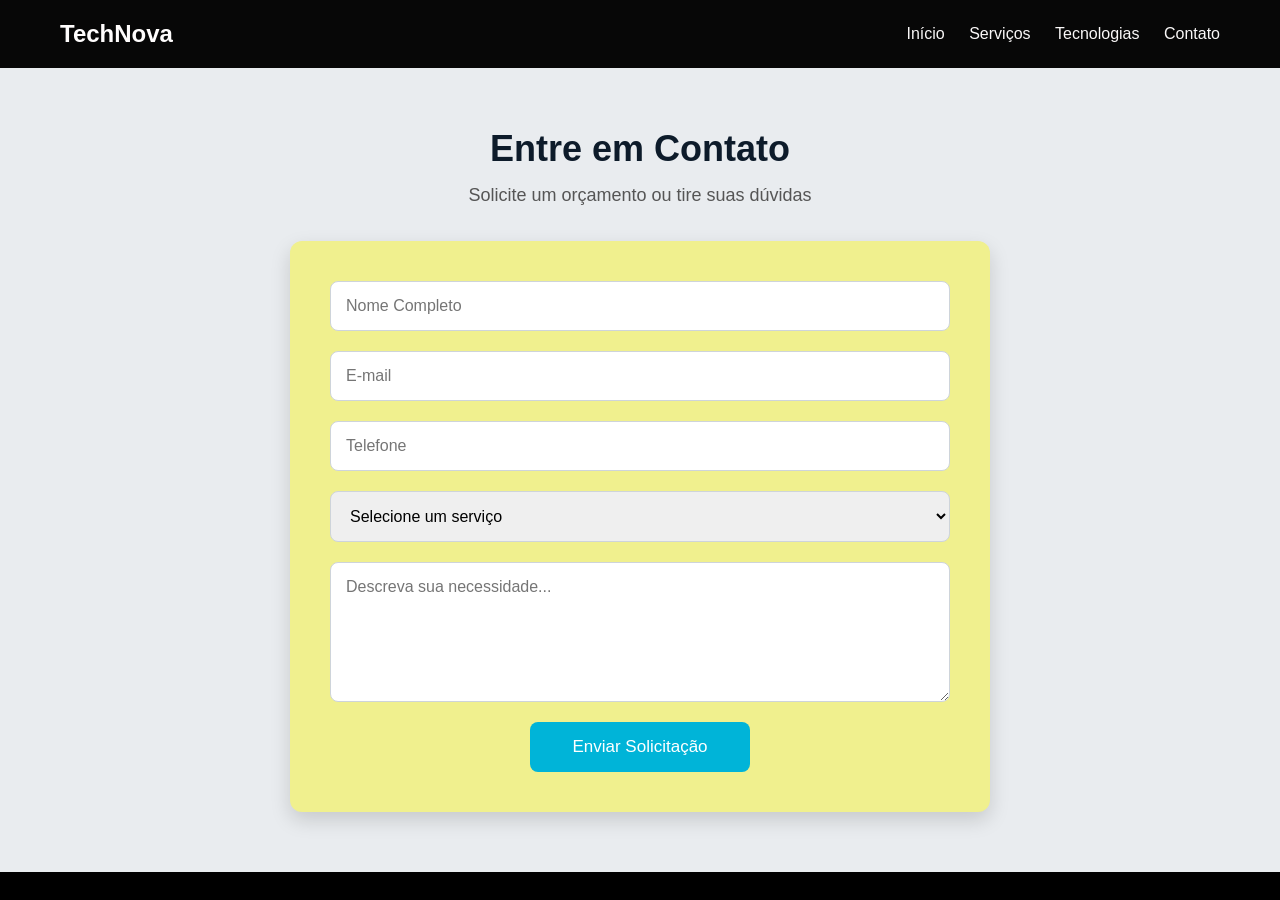
<file: form.html>
<!DOCTYPE html>
<html lang="pt-br">
<head>
    <meta charset="UTF-8">
    <meta name="viewport" content="width=device-width, initial-scale=1.0">
    <title>Entre em contato!</title>
    <link rel="stylesheet" href="form.css">
    <link rel="stylesheet" href="style.css">
</head>
<body>

    <header>
        <h2>TechNova</h2>
        <nav>
            <a href="index.html">Início</a>
            <a href="servicos.html">Serviços</a>
            <a href="tecnologias.html">Tecnologias</a>
            <a href="form.html">Contato</a>

        </nav>
    </header>

    <section class="contato">
    
        <h2>Entre em Contato</h2>
    
        <p>Solicite um orçamento ou tire suas dúvidas</p>
      
    <form>

        <input type="text" placeholder="Nome Completo" required>
            
        <input type="email" placeholder="E-mail" required>

        <input type="tel" placeholder="Telefone">
        <select required>
            <option value="">Selecione um serviço</option>
            <option value="">Desenvolvimento Web</option>
            <option value="">Inteligência Artificial</option>
            <option value="">Cloud Computing</option>
        </select>

        <textarea rows="6" placeholder="Descreva sua necessidade..." required></textarea>
        
        <button type="submit">Enviar Solicitação</button>
    </form>
    </section> 
</body>
</html>
</file>
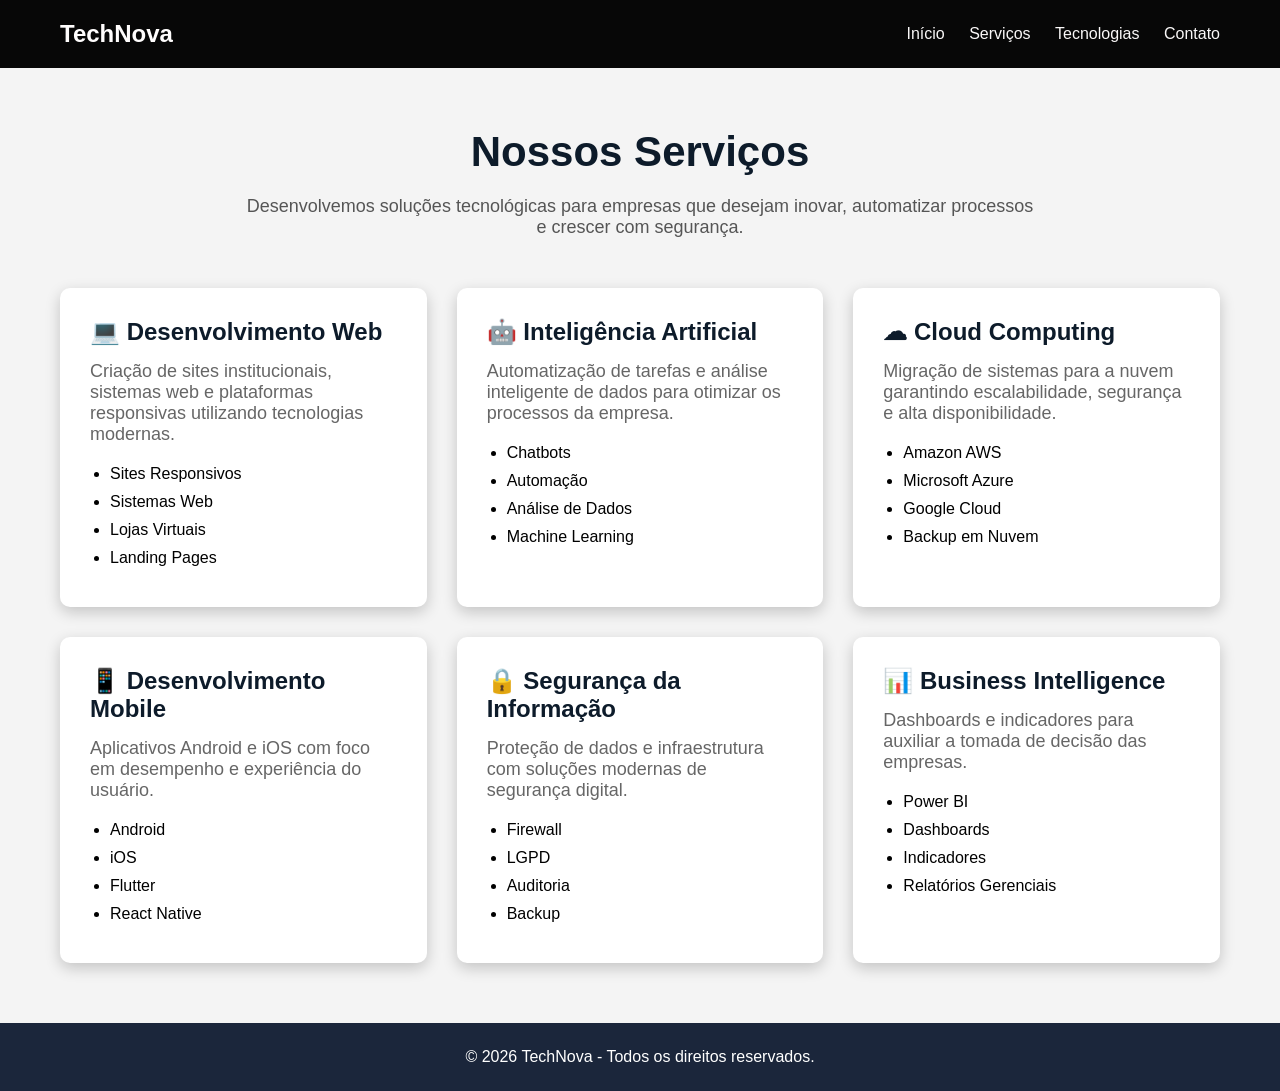
<file: servicos.html>
<!DOCTYPE html>
<html lang="pt-BR">

<head>
    <meta charset="UTF-8">
    <meta name="viewport" content="width=device-width, initial-scale=1.0">
    <title>Serviços - TechNova</title>

    <link rel="stylesheet" href="style.css">
</head>

<body>

<header>

    <h2>TechNova</h2>

    <nav>
        <a href="index.html">Início</a>
        <a href="servicos.html">Serviços</a>
        <a href="tecnologias.html">Tecnologias</a>
        <a href="form.html">Contato</a>
    </nav>

</header>

<section class="pagina-servicos">

    <h1>Nossos Serviços</h1>

    <p>
        Desenvolvemos soluções tecnológicas para empresas que desejam inovar,
        automatizar processos e crescer com segurança.
    </p>

    <div class="cards-servicos">

        <div class="servico">

            <h2>💻 Desenvolvimento Web</h2>

            <p>
                Criação de sites institucionais, sistemas web e plataformas
                responsivas utilizando tecnologias modernas.
            </p>

            <ul>
                <li>Sites Responsivos</li>
                <li>Sistemas Web</li>
                <li>Lojas Virtuais</li>
                <li>Landing Pages</li>
            </ul>

        </div>

        <div class="servico">

            <h2>🤖 Inteligência Artificial</h2>

            <p>
                Automatização de tarefas e análise inteligente de dados para
                otimizar os processos da empresa.
            </p>

            <ul>
                <li>Chatbots</li>
                <li>Automação</li>
                <li>Análise de Dados</li>
                <li>Machine Learning</li>
            </ul>

        </div>

        <div class="servico">

            <h2>☁ Cloud Computing</h2>

            <p>
                Migração de sistemas para a nuvem garantindo escalabilidade,
                segurança e alta disponibilidade.
            </p>

            <ul>
                <li>Amazon AWS</li>
                <li>Microsoft Azure</li>
                <li>Google Cloud</li>
                <li>Backup em Nuvem</li>
            </ul>

        </div>

        <div class="servico">

            <h2>📱 Desenvolvimento Mobile</h2>

            <p>
                Aplicativos Android e iOS com foco em desempenho e experiência
                do usuário.
            </p>

            <ul>
                <li>Android</li>
                <li>iOS</li>
                <li>Flutter</li>
                <li>React Native</li>
            </ul>

        </div>

        <div class="servico">

            <h2>🔒 Segurança da Informação</h2>

            <p>
                Proteção de dados e infraestrutura com soluções modernas de
                segurança digital.
            </p>

            <ul>
                <li>Firewall</li>
                <li>LGPD</li>
                <li>Auditoria</li>
                <li>Backup</li>
            </ul>

        </div>

        <div class="servico">

            <h2>📊 Business Intelligence</h2>

            <p>
                Dashboards e indicadores para auxiliar a tomada de decisão das
                empresas.
            </p>

            <ul>
                <li>Power BI</li>
                <li>Dashboards</li>
                <li>Indicadores</li>
                <li>Relatórios Gerenciais</li>
            </ul>

        </div>

    </div>

</section>

<footer>

    <p>© 2026 TechNova - Todos os direitos reservados.</p>

</footer>

</body>
</html>
</file>
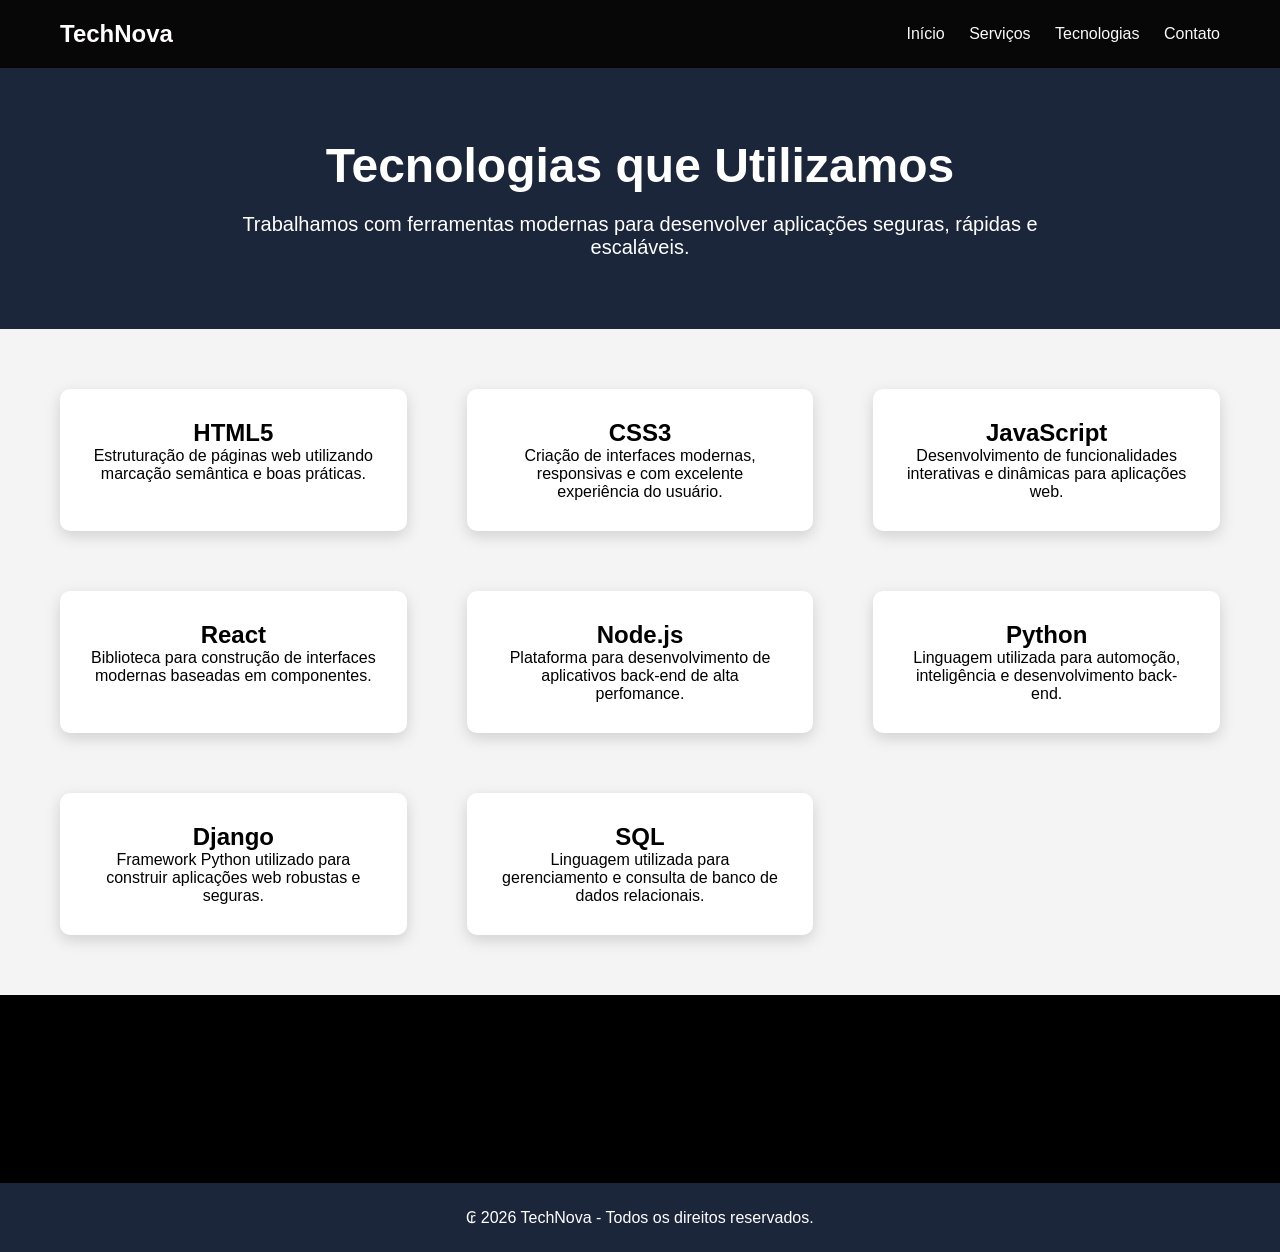
<file: tecnologias.html>
<!DOCTYPE html>
<html lang="pt-BR">

<head>

    <meta charset="UTF-8">
    <meta name="viewport" content="width=device-width, initial-scale=1.0">
    
    <title>Tecnologias | TechNova</title>

    <link rel="stylesheet" href="style.css">

</head>

<body>

<header>

    <h2>TechNova</h2>
    <nav>
        <a href="index.html">Início</a>
        <a href="servicos.html">Serviços</a>
        <a href="tecnologias.html">Tecnologias</a>
        <a href="form.html">Contato</a>

    </nav>

</header>
    
<section class="banner-tecnologias">

    <h1>Tecnologias que Utilizamos</h1>

    <p>
        Trabalhamos com ferramentas modernas para desenvolver aplicações
         seguras, rápidas e escaláveis.
    </p>

</section>

<section class="grid-tecnologias">

    <div class="tecnologia-card">

        <h2>HTML5</h2>

        <p>
            Estruturação de páginas web utilizando marcação semântica e boas práticas.
        </p>
        
    </div>

    <div class="tecnologia-card">

        <h2>CSS3</h2>

        <p>
            Criação de interfaces modernas, responsivas e com 
            excelente experiência do usuário.
        </p>

    </div>

    <div class="tecnologia-card">

        <h2>JavaScript</h2>

        <p>
            Desenvolvimento de funcionalidades interativas e dinâmicas 
            para aplicações web.
        </p>

    </div>

    <div class="tecnologia-card">

        <h2>React</h2>

        <p>
            Biblioteca para construção de interfaces modernas baseadas
            em componentes.
        </p>
        
    </div>

    <div class="tecnologia-card">

        <h2>Node.js</h2>

        <p>
            Plataforma para desenvolvimento de aplicativos back-end de
            alta perfomance.
        </p>

    </div>

    <div class="tecnologia-card">

        <h2>Python</h2>

        <p>
            Linguagem utilizada para automoção, inteligência e
            desenvolvimento back-end.
        </p>

    </div>

    <div class="tecnologia-card">

        <h2>Django</h2>

        <p>
            Framework Python utilizado para construir aplicações web robustas e
            seguras.
        </p>

    </div>

    <div class="tecnologia-card">

        <h2>SQL</h2>

        <p>
            Linguagem utilizada para gerenciamento e consulta de banco de dados
            relacionais.
        </p>
        
    </div>

</section>

<section class="beneficios">

    <h2>Por que utilizamos essas tecnologias?</h2>

    <div class="beneficios-grid">

        <div>
            <h3>Perfomance</h3>
            <p>Aplicações rápidas e eficientes.</p>
        </div>

        <div>
            <h3>Segurança</h3>
            <p>Soluções preparadas para crescer junto  com a empresa</p>
        </div>

        <div>
            <h3>Escalabilidade</h3>
            <p>Soluções preparadas para crescer junto com a empresa.</p>
        </div>

        <div>
            <h3>Inovação</h3>
            <p>Utilização das principais tecnologias do mercado.</p>
        </div>

    </div>

</section>

<footer>

    <p>₢ 2026 TechNova - Todos os direitos reservados.</p>

</footer>

</body>

</html>
</file>
<file: form.css>
.contato{
    background: #e9ecef;
    padding: 60px;
    text-align: center;

}
.contato h2{
    font-size: 36px;
    color: #0d1b2a;
    margin-bottom: 15px;
}

.contato p{
    color: #555;
    margin-bottom: 35px;
    font-size: 18px;

}



.contato form{

    width: 700px;
    max-width: 90%;
    margin: auto;

    background: rgb(240, 240, 142);

    padding: 40px;

    border-radius: 12px;

    box-shadow: 0 8px 20px rgba(0,0,0,.15);

    display: flex;
    flex-direction: column;

    gap: 20px;

}

.contato input,
.contato select,
.contato textarea{

    width: 100%;

    padding: 15px;

    border: 1px solid #ced4da;

    border-radius: 8px;

    font-size: 16px;

    outline: none;

    transition: .3s;

}

.contato input:focus,
.contato select:focus,
.contato textarea:focus{

    border-color: #00b4d8;

    box-shadow: 0 8px rgba(0,180,216,.4);
    
}

.contato textarea{

    resize:vertical;
    min-height: 140px;

}

.contato button{

    width: 220px;

    margin: auto;
    
    padding: 15px;

    background: #00b4d8;

    color: white;

    border: none;

    border-radius: 8px;

    font-size: 17px;

    cursor: pointer;

    transition: .3s;

}

.contato button:hover{

    background: #0077b6;
    
}
</file>
<file: style.css>
*{
    margin:0;
    padding:0;
    box-sizing:border-box;
    font-family:Arial, Helvetica, sans-serif;
}

body{
    background:rgb(0, 0, 0);
}

header{
    background: rgb(7, 7, 7);
    color: rgb(255, 253, 253);

    display:flex;
    justify-content:space-between;
    align-items:center;

    padding:20px 60px;

}


nav a{
    color: #faf8f8;
    text-decoration: none;
    margin-left: 20px;
}

nav a:hover{
    color: #00b4d8;
}

.banner{
    display: flex;
    justify-content: space-around;
    align-items: center;

    padding: 80px;

    background: linear-gradient(to right,#64ffc3,#00b4d8);
    color: rgb(0, 0, 0);
}

.banner img{

    width: 450px;
    border-radius: 10px;
}  


.texto h1{

    font-size: 48px;
    margin-bottom: 20px;

}

.texto p{

    font-size: 20px;
    margin-bottom: 30px;
}

button{
    padding: 15px 30px;

    background: #749eec;

    border: none;

    color: rgb(250, 250, 250);

    cursor: pointer;

    border-radius: 5px;

    font-size: 16px;
}

button :hover{
    background: #00b4d8;
}

.servicos{
    
    padding: 60px;

    background: #faf8f8;

    text-align:center;
}

.cards{
    display: flex;
    justify-content: center ;
    gap: 30px;
    
    margin-top: 40px;
}

.card{
    width: 300px;

    background: white;

    padding: 30px;

    border-radius: 10px;

    box-shadow: 0 5px 15px black;

    transition: .4s;

}

.card:hover{
    transform:translateY(-10px);
}

.tecnologias{

    padding: 60px;

    background: #dfdfdf;

    text-align:center;
}

.tecnologias ul{

    list-style:none;

    margin-top:30px;
}

.tecnologias li{

    display:inline-block;

    background:#749eec;

    color:rgb(252, 252, 252);

    padding:10px 20px;

    border-radius:20px;

    margin:10px;
}

footer{
    background: #1b263b;

    color: rgb(255, 255, 255);

    text-align: center;

    padding: 25px;
}

.pagina-servicos{

    padding: 60px;
    background: #f4f4f4;
    text-align: center;

}

.pagina-servicos h1{

    font-size: 42px;
    color: #0d1b2a;
    margin-bottom: 20px;
    
}

.pagina-servicos p{

    font-size: 18px;
    color: #555;
    max-width: 800px;
    margin: 0 auto 50px;
}
.cards-servicos{

    display: grid;
    grid-template-columns: repeat(auto-fit, minmax(320px, 1fr));
    gap: 30px;
}
.servico{

    background: white;
    padding: 30px;

    border-radius: 10px;

    box-shadow: 0 5px 15px rgba(0,0,0,.2);

    transition: .3s;

    text-align: left
}

.servico:hover{

    transform: translateY(-8px);

}

.servico h2{

    color: #0d1b2a;
    margin-bottom: 15px;

}

.servico p{

    margin-bottom: 20px;
    color: #666;

}

.servico ul{

    padding-left: 20px;
}

.servico li{

    margin-bottom: 10px;
}

.banner-tecnologias{
    background-color: #1b263b;
    color: white;
    text-align: center;
    padding: 70px 30px;

}

.banner-tecnologias h1{
    font-size: 48px;
    margin-bottom: 20px;
    
}

.banner-tecnologias p{
    font-size: 20px;
    width: 70%;
    margin: auto;
}
.grid-tecnologias{

    display: grid;

    grid-template-columns: repeat(auto-fit, minmax(280px,1fr));

    gap: 60px;

    padding: 60px;

    background: #f4f4f4;
}
.tecnologia-card{
    background: white;

    padding: 30px;

    border-radius: 10px;

    box-shadow: 0 5px 15px rgba(0,0,0,.15);

    transition: .4s;

    text-align: center;

}
</file>
